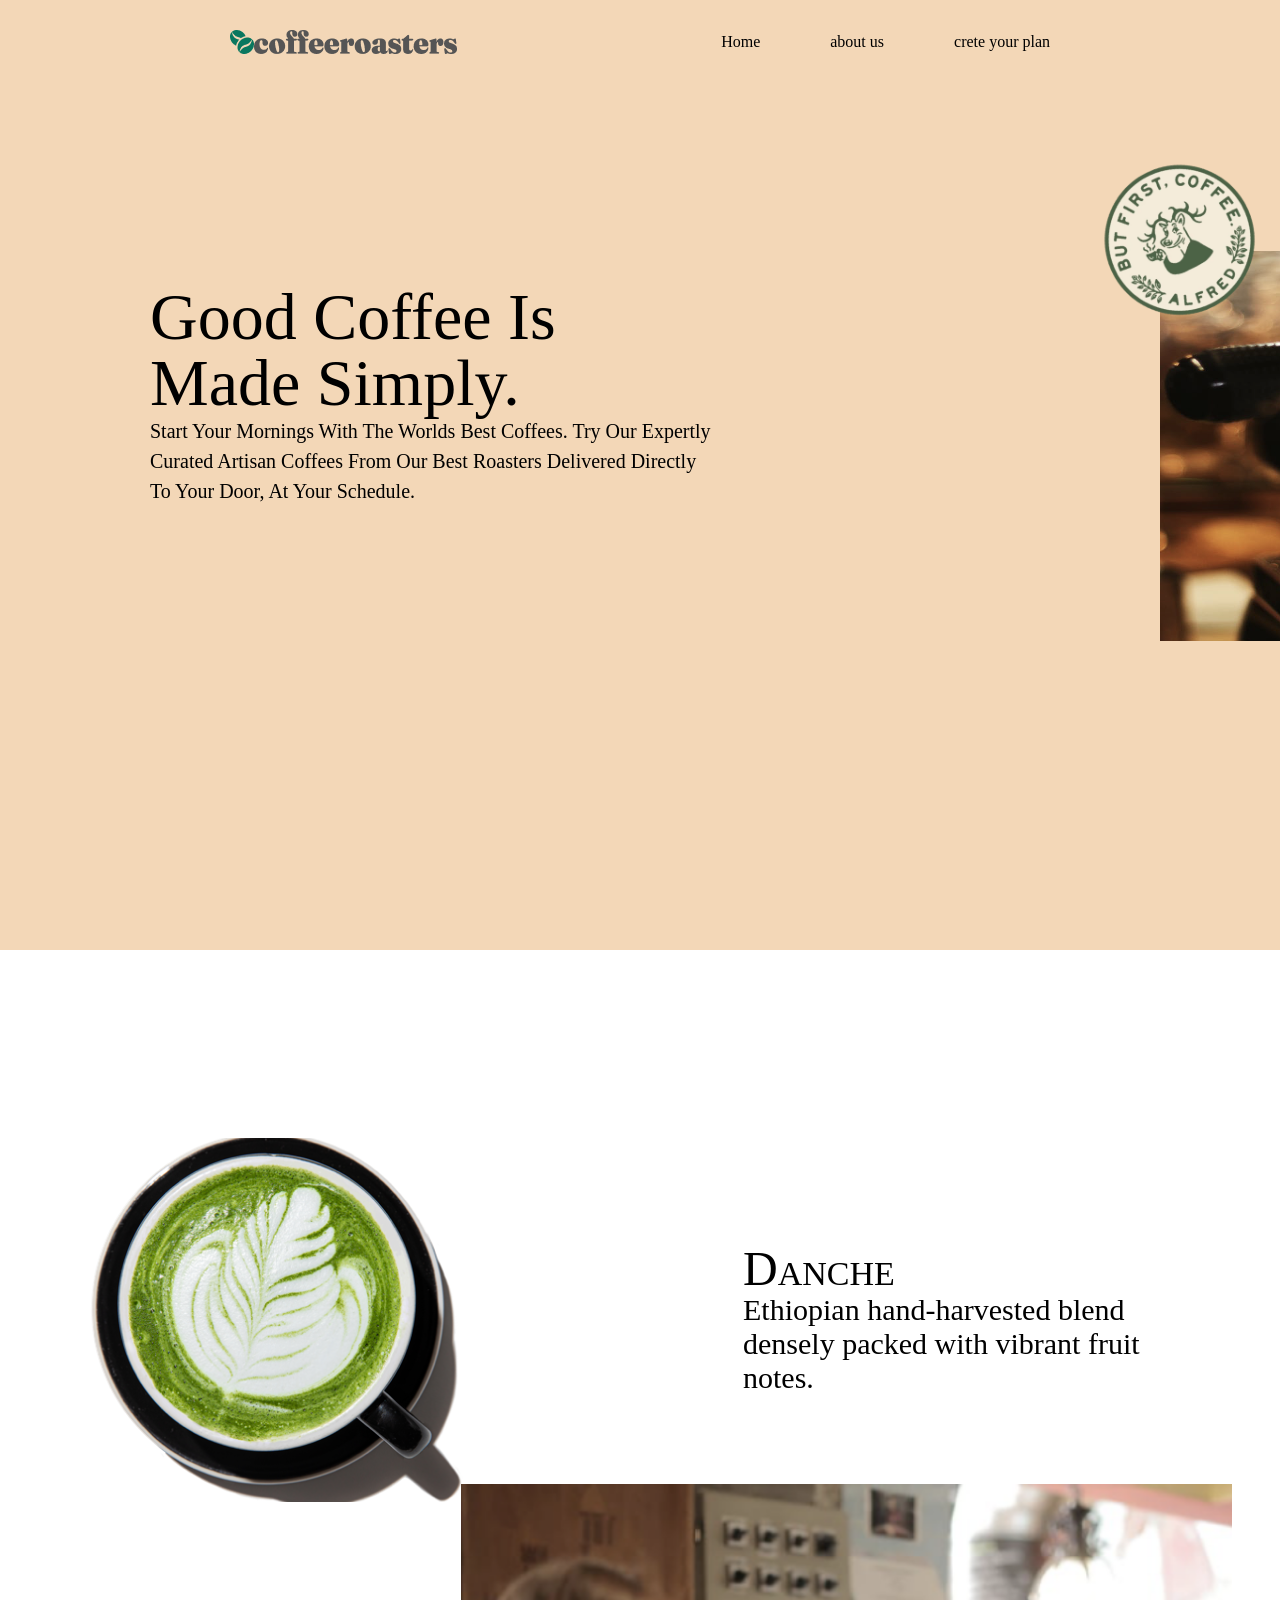
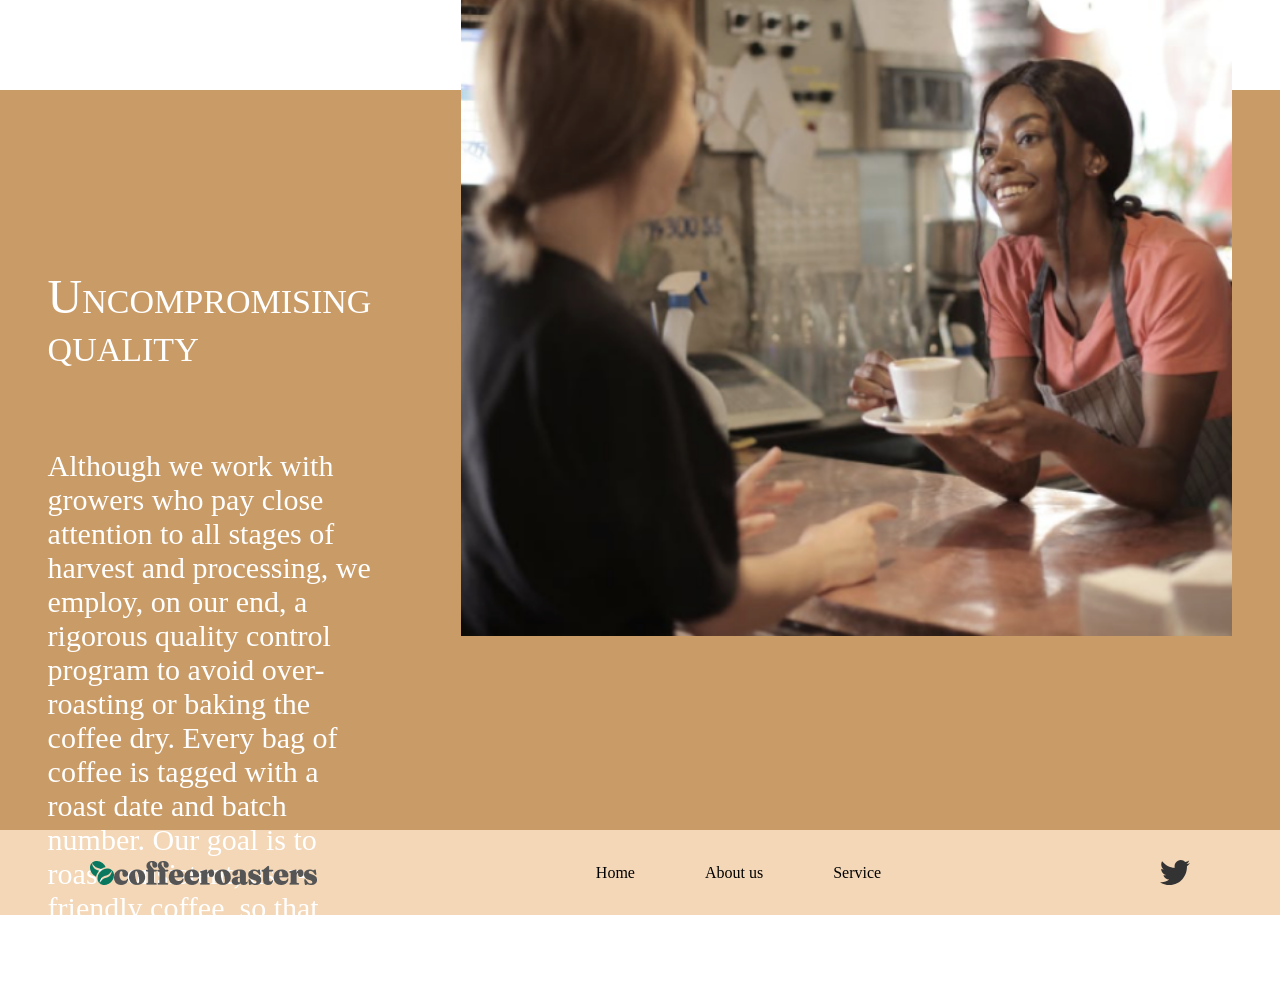
<file: about.html>
<!DOCTYPE html>
<html lang="en">
<head>
    <meta charset="UTF-8">
    <meta name="viewport" content="width=device-width, initial-scale=1.0">
    <title>Document</title>
    <link rel="stylesheet" href="s.css">
</head>
<body>   
     <div class="container">
    <header>
        <nav>
            <img src="Group 3614.png" alt="">
            <ul>
            <li><a href="#">Home</a></li>
            <li><a href="#">about us</a></li>
            <li><a href="#">crete your plan</a></li>
        </ul>
    </nav>
    </header>
    <img class="logo" src="logo.png" alt="">
    <div class="info">
        <h1>Good coffee 
            is made simply.</h1>
            <p>Start your mornings with the worlds best coffees. Try our expertly curated artisan coffees from our best roasters delivered directly to your door, at your schedule.</p><br><br>
        </div>
        <img class="rectangle" src="cofee.svg" alt="">
    </div>
    <div class="container2">
             <div class="box1">
            <img src="cup-6 1.png" alt="">
           <div class="box_items"> 
            <h1>Danche</h1>
            <p>Ethiopian hand-harvested blend densely packed with vibrant fruit notes.</p>
        </div>
        </div>
    </div>
    <div class="container3">
        <div class="item2">
            <h1>Uncompromising quality</h1>
            <p>Although we work with growers who pay close attention to all stages of harvest and processing, we employ, on our end, a rigorous quality control program to avoid over-roasting or baking the coffee dry. Every bag of coffee is tagged with a roast date and batch number. Our goal is to roast consistent, user-friendly coffee, so that brewing is easy and enjoyable.</p>
        </div>
        <img class="img5" src="Rectangle 681.png" alt="">
    </div>
       <footer>
    <nav class="nav1">
        <img  src="Group 3614.png" alt="">
        <ul>
            <li><a href="#">Home</a></li>
            <li><a href="#">About us</a></li>
            <li><a href="#">Service</a></li>
        </ul>
        <img src="Path.svg" alt="">
    </nav>
    </footer>
</body>
</html>
</file>
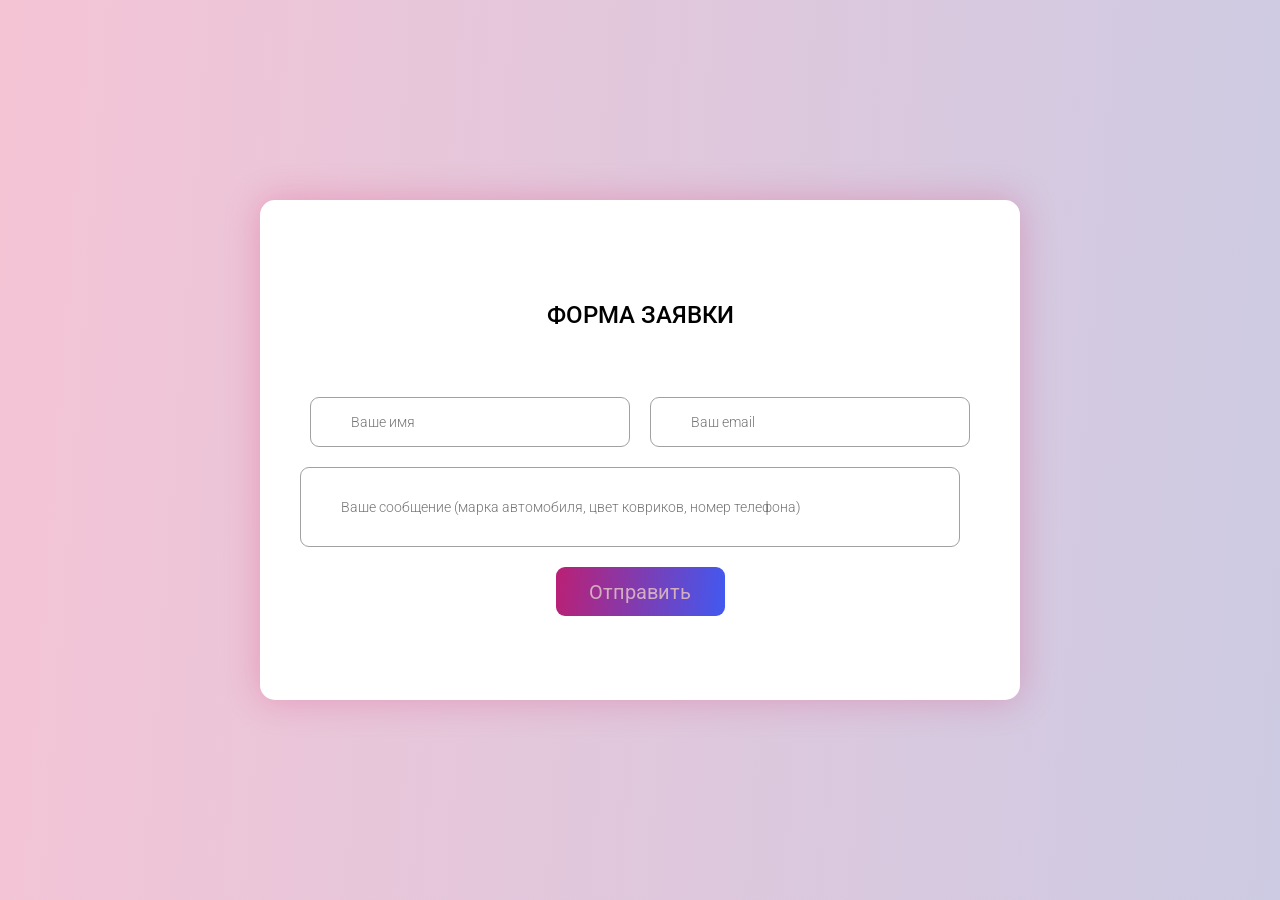
<file: zayafka.html>
<!DOCTYPE html>
<html lang="en">
<head>
    <meta charset="UTF-8">
    <meta name="viewport" content="width=device-width, initial-scale=1.0">
    <title>Document</title>
    <link rel="stylesheet" href="zayafka.css">
</head>
<body>

      <div class="zayafka">
        <h1>ФОРМА ЗАЯВКИ</h1>
        <form> 
          <input class="text"   placeholder="Ваше имя">
          <input class="text"   placeholder="Ваш email">
          <input class="message"   placeholder="Ваше сообщение (марка автомобиля, цвет ковриков, номер телефона)"></input> <br>
          <button class="btn1" type="submit">Отправить</button>
        </form>
      </div>
</body>
</html>
</file>
<file: s.css>
*{
    margin: 0;
    padding: 0;
    box-sizing: border-box;
    list-style: none;
    text-decoration: none;
}
header{
    width: 100%;
    height: 80px;
     background: #fff;
    background: #F3D7B7; 
    padding: 0 80px;

}
nav{
    display: flex;
    align-items: center;
    justify-content: space-between;
    padding: 30px 0;
}
nav ul{
    display: flex;
    align-items: center;
    justify-content: space-between;
    gap: 70px;
}
nav ul li a{
    color: black;
}
nav ul li a:hover{
    color: #ff0000;
}
.container{
    width: 100%;
    height: 950px;
    background: #F3D7B7;
    padding: 0px 150px; 
}
.info{
     width: 564px;
    height: 367px;
    transform: translateX(30);
}
.info h1{
    font-family: Rubik;
    font-weight: 500;
    font-size: 66px;
    line-height: 100%;
    letter-spacing: 0%;
    text-transform: capitalize;

}
.info p{
    font-family: Rubik;
    font-weight: 400;
    font-size: 20px;
    line-height: 30px;
    letter-spacing: 0%;
    text-transform: capitalize;
}
.rectangle{
    width: 660;
    height: 390;
    transform: translate(1010px , -400px);
}
.logo{
    width: 200px;
    height: 200px;
    position: relative;
    left: 930px;
    top: 60px;
    z-index: 5;
    animation-name: logo;
    animation-duration: 5s;
    animation-timing-function: linear;
    animation-direction: normal;
    animation-delay: 0.5s;
    animation-iteration-count: infinite;
}
@keyframes logo{
    
    from{
        transform: rotate(0);
    }
    to{
        transform: rotate(350deg);

    }
}
.container2{
    display: flex;
    align-items: center;
    justify-content: center;
    gap: 90px;
    padding: 120px 90px;
    width: 100%;
    height: 740px;
}
.box1{
    width: 1480px;
    height: 375px;
    gap: 280px;
    display: flex;
    align-items: center;
    justify-content: space-around;
}
.box_items h1{
    font-family: Roboto;
    font-weight: 500;
    font-style: Medium;
    font-size: 48px;
    line-height: 100%;
    letter-spacing: 0px;
    font-variant: small-caps;
}
.box_items p{
    font-family: Roboto;
    font-weight: 400;
    font-style: Regular;
    font-size: 30px;
    line-height: 34px;
    letter-spacing: 0px;
}
.container3{
    display: flex;
    align-items: center;
    justify-content: center;
    gap: 90px;
    padding: 120px 90px;
    width: 100%;
    height: 740px;
    background:  #C99B67;

}
.item2{
    width: 1480px;
    height: 375px;
    gap: 80px;
    display: flex;
    align-items: center;
    justify-content: space-around;
    flex-direction: column;
}
.item2 h1{
    font-family: Roboto;
    font-weight: 500;
    font-style: Medium;
    font-size: 48px;
    line-height: 100%;
    letter-spacing: 0px;
    font-variant: small-caps;
    color: #fff;
}
.item2 p{
    font-family: Roboto;
    font-weight: 400;
    font-style: Regular;
    font-size: 30px;
    line-height: 34px;
    letter-spacing: 0px;
    color: #fff;
}
.img5{
    transform: translate(0px, -200px);
    width: 776px;
    height: 752px;
}
footer{
    width:100%;
    background-color: #F3D7B7;
    padding: 0 90px;
}
.nav1{
    display: flex;
    align-items: center;
    justify-content: space-between;
    
}
.nav1 ul{
    display: flex;
    align-items: center;
    justify-content: space-around;
}
</file>
<file: zayafka.css>
@import url('https://fonts.googleapis.com/css2?family=Public+Sans:ital,wght@0,100..900;1,100..900&family=Roboto:ital,wght@0,100..900;1,100..900&display=swap');
*{
    margin: 0;
    padding: 0;
    box-sizing: border-box;
}
body{
    width: 100%;
    height: 100vh;
    display: flex;
    align-items: center;
    justify-content: center;
    flex-direction: column;
    background: linear-gradient(94.31deg, rgba(212, 20, 90, 0.25) 0.96%, rgba(46, 49, 146, 0.25) 104.83%);
    background-position: center;
    background-size: cover;
    background-repeat: no-repeat;
}
.zayafka{
    display: flex;
    align-items: center;
    justify-content: center;
    flex-direction: column;
    gap: 70px;
    flex-wrap: wrap;
    width: 760px;
    height: 500px;
    top: 276px;
    left: 154px;
    opacity: 1;
    border: none;
    border-radius: 15px;
    background: #FFFFFF;
    box-shadow: 0px 0px 35px 0px #D4145A40;
}
form{
    width: 745px;
    height: 200px;
   display: flex;
   align-items: center;
   justify-content: center;
   gap: 20px;
   flex-wrap: wrap;
}
h1{
    font-family: Roboto;
font-weight: 500;
font-size: 24px;
line-height: 100%;
letter-spacing: 0%;
text-align: center;

}
.text{
    width: 320px;   
    height: 50px;
    border: 1px solid #A1A1A1;
    border-radius: 9px;
}

.message{
    width: 660px;
    height: 80px;
    border: 1px solid #A1A1A1;
    border-radius: 9px;
}
.btn1{
   width: 169px;
   height: 49px;
   opacity: 1;
   border-radius: 9px;
   font-family: Roboto;
   font-weight: 400;
   font-size: 20px;
   line-height: 100%; 
   letter-spacing: 0%;
   text-align: center;
   border: none;
   color:#d4adc1 ;
   background: linear-gradient(96.12deg, #D4145A -21.03%, #3D5BF5 103.56%);
}
.btn1:hover{
    cursor: pointer;
    color: #d4adc1;
    transition: 0.3s ease-in-out all;
    background: linear-gradient(96.12deg, #3D5BF5 -21.03%, #D4145A 103.56%);
}

.text{
padding: 17px 40px;
font-family: Roboto;
font-weight: 300;
font-size: 14px;
line-height: 100%;
letter-spacing: 0%;
color: #989898;

}
.text ::placeholder{
    color: #000;
}
.message ::placeholder{
    color: #000;
}
.message{
padding:30px 40px;
font-family: Roboto;
font-weight: 300;
font-size: 14px;
line-height: 100%;
letter-spacing: 0%;
color: #989898;

}
@media (max-width: 1024px) {
    .zayafka{
        width: 768px;
        height: 501px;
        height: auto;
        padding: 20px 10px;
        flex-wrap: wrap;
    }
    .text{
        width: 600px;
    }
    form{
        width: 100%;
        height: 400px;
        flex-direction:column ;
        align-items: center;
    }
    .message{
        width: 600px;
    }
    .btn1{
        margin-top: 20px;
    }
}
@media (max-width: 768px) {
    .zayafka{
        width: 380px;
        height: 501px;
        height: auto;
        padding: 20px 10px;
        flex-wrap: wrap;
    }
    .text{
        width: 320px;
    }
    form{
        width: 100%;
        height: 400px;
        flex-direction:column ;
        align-items: center;
    }
    .message{
        width: 320px;
    }
    .btn1{
        margin-top: 20px;
    }
}
</file>
